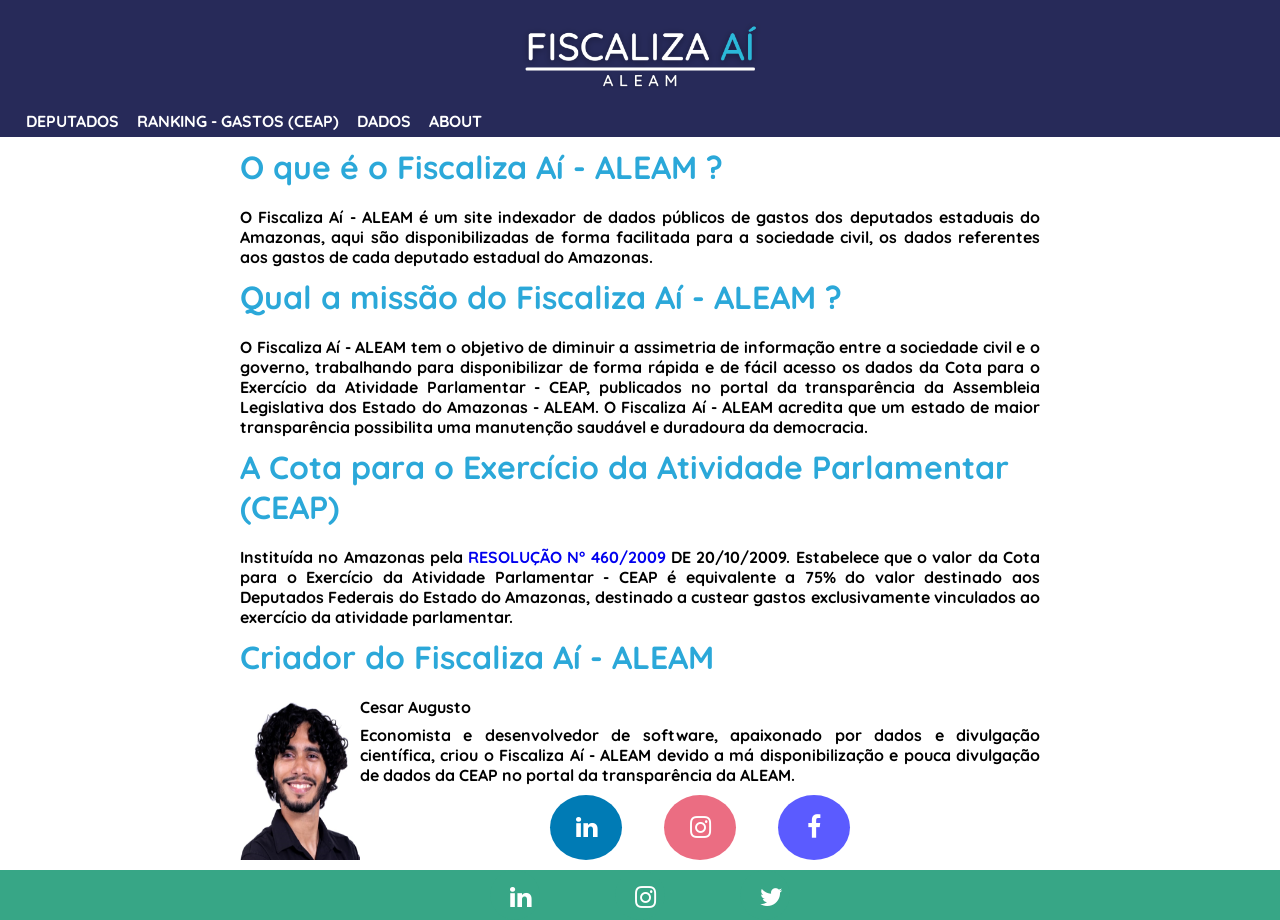
<file: pages/about/about.html>
<!DOCTYPE html>
<html lang="pt-br">
<head>
    <!-- Google tag (gtag.js) -->
    <script async src="https://www.googletagmanager.com/gtag/js?id=G-LFWSQ889DN"></script>
    <script>
    window.dataLayer = window.dataLayer || [];
    function gtag(){dataLayer.push(arguments);}
    gtag('js', new Date());

    gtag('config', 'G-LFWSQ889DN');
    </script>
    <meta charset="UTF-8">
    <meta http-equiv="X-UA-Compatible" content="IE=edge">
    <meta name="viewport" content="width=device-width, initial-scale=1.0">
    <link rel="stylesheet" href="https://cdnjs.cloudflare.com/ajax/libs/font-awesome/4.7.0/css/font-awesome.min.css" />
    <link rel="stylesheet" href="https://fonts.googleapis.com/css2?family=Material+Symbols+Outlined:opsz,wght,FILL,GRAD@48,400,0,0" />
    <link rel="stylesheet" href="about.css">
    <title>about - fiscaliza aí aleam</title>
</head>
<body>
    <header>
        <img id="logotipo" src="../../images/banner-fiscaliza_ai_purple.png" alt="logotipo - FISCALIZA AÍ ALEAM" >
        <nav id="menu" >
            <button id="btn-mobile" ><span class="material-symbols-outlined">menu</span></button>
            <ul>
                <li><a href="../../index.html">DEPUTADOS</a></li>
                <li><a href="../ranking/ranking.html">RANKING - GASTOS (CEAP)</a></li>
                <li><a href="../data/data.html">DADOS</a></li>
                <li><a href="#">ABOUT</a></li>
            </ul>
        </nav>
    </header>
    <main>
        <div id="box-content" >
            <h1>O que é o Fiscaliza Aí - ALEAM ?</h1>
            <p>
                O Fiscaliza Aí - ALEAM é um site indexador de dados públicos 
                de gastos dos deputados estaduais do Amazonas, aqui são disponibilizadas 
                de forma facilitada para a sociedade civil, os dados referentes aos gastos de cada deputado estadual do Amazonas.
            </p>
            <h1>Qual a missão do Fiscaliza Aí - ALEAM ?</h1>
            <p>
                O Fiscaliza Aí - ALEAM tem o objetivo de diminuir a assimetria de informação 
                entre a sociedade civil e o governo, trabalhando para disponibilizar de forma rápida e de fácil acesso 
                os dados da Cota para o Exercício da Atividade Parlamentar - CEAP, publicados no portal da transparência da Assembleia Legislativa dos Estado do Amazonas - ALEAM.
                O Fiscaliza Aí - ALEAM acredita que um estado de maior transparência possibilita uma manutenção saudável e duradoura da democracia.
            </p>
            <h1>A Cota para o Exercício da Atividade Parlamentar (CEAP)</h1>
            <p>
                Instituída no Amazonas pela <a href="https://www.aleam.gov.br/transparencia/wp-content/uploads/2022/04/resolucao-4602009-e-alteracoes.pdf" target="_blank" >RESOLUÇÃO N° 460/2009</a> DE 20/10/2009. Estabelece que o valor da Cota para o Exercício da Atividade Parlamentar - CEAP 
                é equivalente a 75% do valor destinado aos Deputados Federais do Estado do Amazonas, destinado a custear gastos 
                exclusivamente vinculados ao exercício da atividade parlamentar.
            </p>
            <h1>Criador do Fiscaliza Aí - ALEAM</h1>
            <div id="div_perfil">
                <img id="foto_perfil" src="../../images/foto-perfil.PNG" >
                <div id="perfil_texto" >
                    <h4>Cesar Augusto</h4>
                    <p>Economista e desenvolvedor de software, apaixonado por dados e divulgação 
                        científica, criou o Fiscaliza Aí - ALEAM devido a má disponibilização e pouca divulgação 
                        de dados da CEAP no portal da transparência da ALEAM.
                    </p>
                    <!-- Add font awesome icons -->
                    <div id="redes_sociais" >
                        <a href="https://www.linkedin.com/in/cesar-augusto-258b92185" target="_blank" class="fa fa-linkedin"></a>
                        <a href="https://www.instagram.com/czaraugusto_/"target="_blank" class="fa fa-instagram"></a>
                        <a href="https://www.facebook.com/cesar.andradeferreira.1/"target="_blank" class="fa fa-facebook"></a>
                    </div>
                </div>
            </div>
    </main>
    <footer>
        <div id="redes_sociais_footer" >
            <a href="https://www.linkedin.com/company/fiscaliza-a%C3%AD-aleam/" target="_blank" class="fa fa-linkedin"></a>
            <a href="https://instagram.com/fiscalizaaialeam?igshid=ZDdkNTZiNTM=" class="fa fa-instagram" target="_blank"></a>
            <a href="https://twitter.com/fiscalizaaiale1" target="_blank" class="fa fa-twitter"></a>
        </div>
    </footer>
    <script src="../../menu.js" ></script>
</body>
</html>
</file>
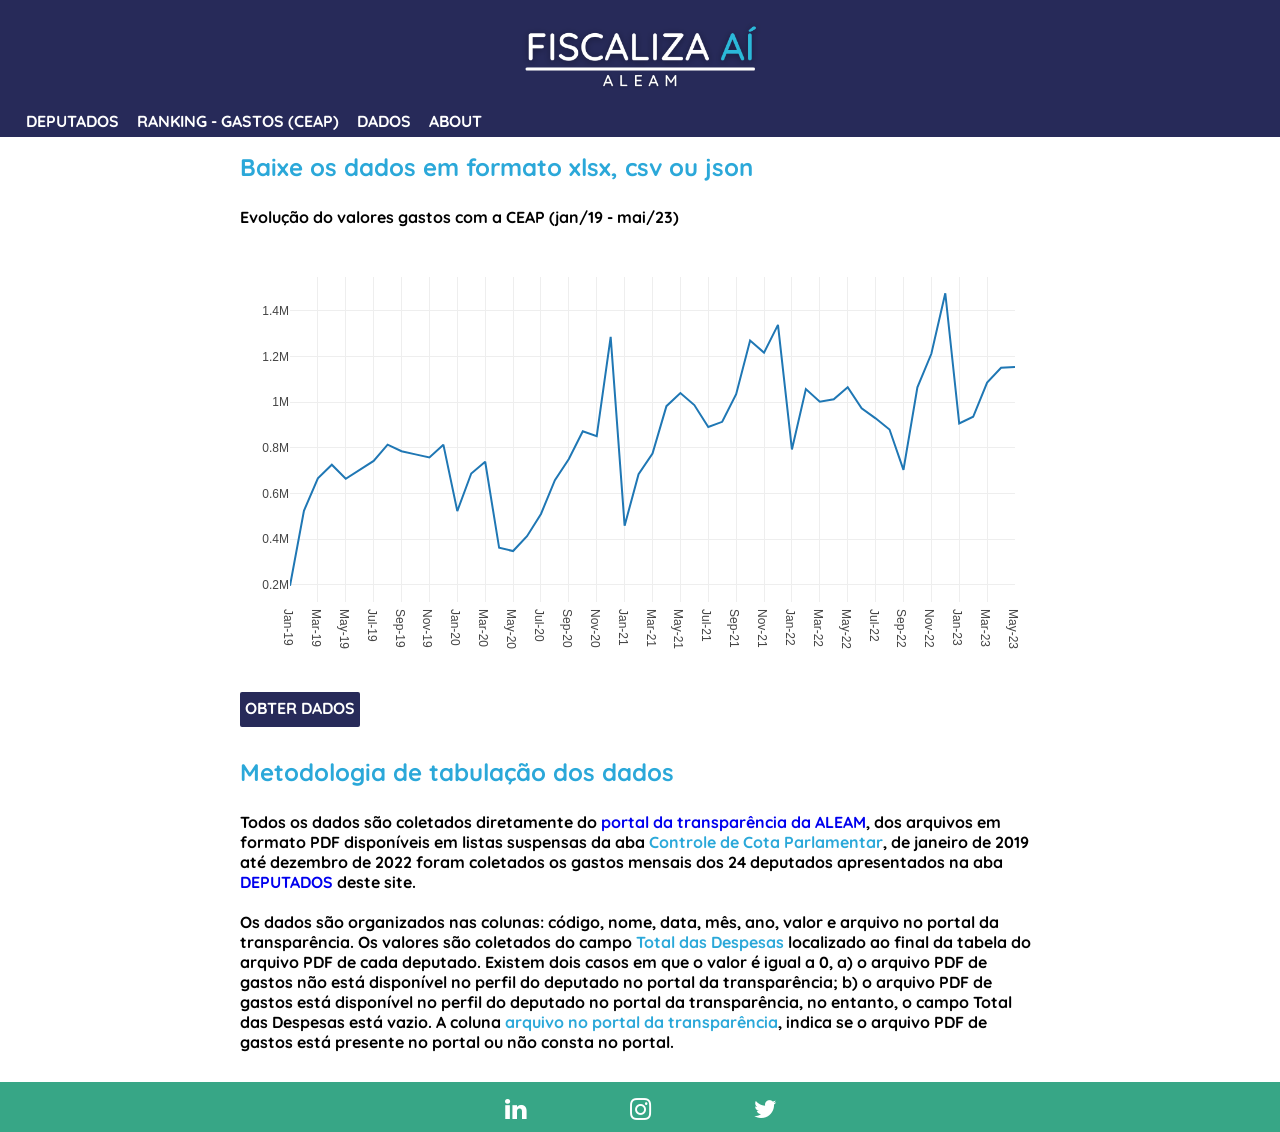
<file: pages/data/data.html>
<!DOCTYPE html>
<html lang="pt-br">
<head>
    <!-- Google tag (gtag.js) -->
    <script async src="https://www.googletagmanager.com/gtag/js?id=G-LFWSQ889DN"></script>
    <script>
    window.dataLayer = window.dataLayer || [];
    function gtag(){dataLayer.push(arguments);}
    gtag('js', new Date());

    gtag('config', 'G-LFWSQ889DN');
    </script>
    <meta charset="UTF-8">
    <meta http-equiv="X-UA-Compatible" content="IE=edge">
    <meta name="viewport" content="width=device-width, initial-scale=1.0">
    <link rel="stylesheet" href="https://cdnjs.cloudflare.com/ajax/libs/font-awesome/4.7.0/css/font-awesome.min.css" />
    <link rel="stylesheet" href="https://fonts.googleapis.com/css2?family=Material+Symbols+Outlined:opsz,wght,FILL,GRAD@48,400,0,0" />
    <link rel="stylesheet" href="data.css">
    <title>dados dos gastos com a CEAP</title>
</head>
<body>
    <header>
        <img id="logotipo" src="../../images/banner-fiscaliza_ai_purple.png" alt="logotipo - FISCALIZA AÍ ALEAM" >
        <nav id="menu" >
            <button id="btn-mobile" ><span class="material-symbols-outlined">menu</span></button>
            <ul>
                <li><a href="../../index.html">DEPUTADOS</a></li>
                <li><a href="../../pages/ranking/ranking.html">RANKING - GASTOS (CEAP)</a></li>
                <li><a href="#">DADOS</a></li>
                <li><a href="../about/about.html">ABOUT</a></li>
            </ul>
        </nav>
    </header>
    <main>
        <div id="box-content">
            <h2>Baixe os dados em formato xlsx, csv ou json</h2>
            <h4>Evolução do valores gastos com a CEAP (jan/19 - mai/23)</h4>
            <div id="myChart" style="width:100%;max-width:875px"></div>
            <a href="https://drive.google.com/drive/folders/1hiXVvRq3g6VjkrqY8ZjcXqz1P7Qt_QB0?usp=share_link"  target="_blank" ><div id="botao" >OBTER DADOS</div></a>
            <h2>Metodologia de tabulação dos dados</h2>
            <div id="texto">
                <p>
                    Todos os dados são coletados diretamente do <a href="https://www.aleam.gov.br/transparencia/controle-de-cota-parlamentar/" target="_blank">portal da transparência da ALEAM</a>,
                    dos arquivos em formato PDF disponíveis em listas suspensas da aba <b>Controle de Cota Parlamentar</b>,
                    de janeiro de 2019 até dezembro de 2022 foram coletados os gastos mensais dos 24 deputados apresentados na aba <a href="../../index.html">DEPUTADOS</a>
                    deste site.
                </p>
                <br>
                <p>
                    Os dados são organizados nas colunas: código, nome, data, mês, ano, valor e arquivo no portal da transparência. Os valores são coletados do campo <b>Total das Despesas</b>
                    localizado ao final da tabela do arquivo PDF de cada deputado. Existem dois casos em que o valor é igual a 0, a) o arquivo PDF de gastos não está disponível no perfil do deputado no portal da transparência;
                    b) o arquivo PDF de gastos está disponível no perfil do deputado no portal da transparência, no entanto, o campo Total das Despesas está vazio. A coluna <b>arquivo no portal da transparência</b>, indica se o arquivo PDF de gastos está presente no portal ou não consta no portal.
                </p>
            </div>
        </div>
    </main>
    <footer>
        <!-- Add font awesome icons -->
        <div id="redes_sociais_footer" >
            <a href="https://www.linkedin.com/company/fiscaliza-a%C3%AD-aleam/" target="_blank" class="fa fa-linkedin"></a>
            <a href="https://instagram.com/fiscalizaaialeam?igshid=ZDdkNTZiNTM=" class="fa fa-instagram" target="_blank"></a>
            <a href="https://twitter.com/fiscalizaaiale1" target="_blank" class="fa fa-twitter"></a>
        </div>
    </footer>
    <script src="https://cdn.plot.ly/plotly-latest.min.js"></script>
    <script src="../../arquivos_javascript_deputados/gastos_deputados_estaduais_total.js"></script>
    <script src="data.js"></script>
    <script src="../../menu.js" ></script>
</body>
</html>
</file>
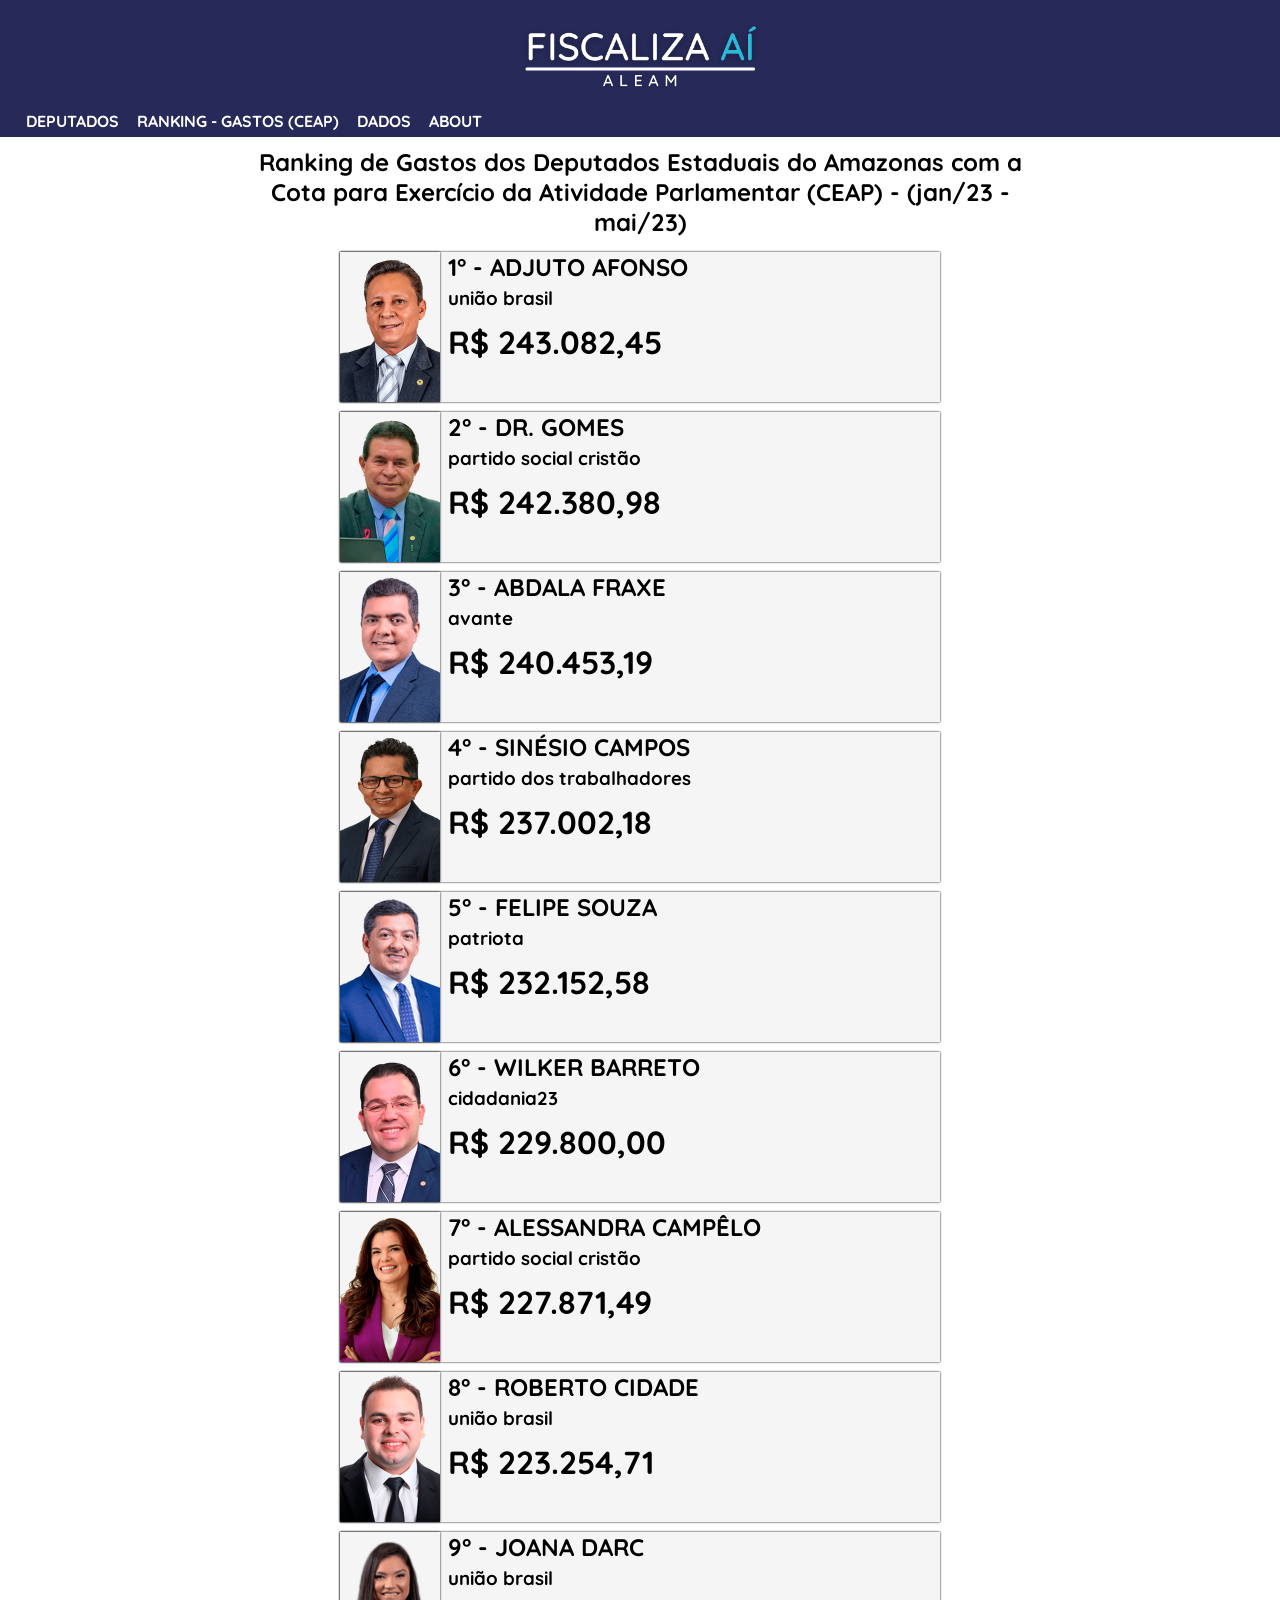
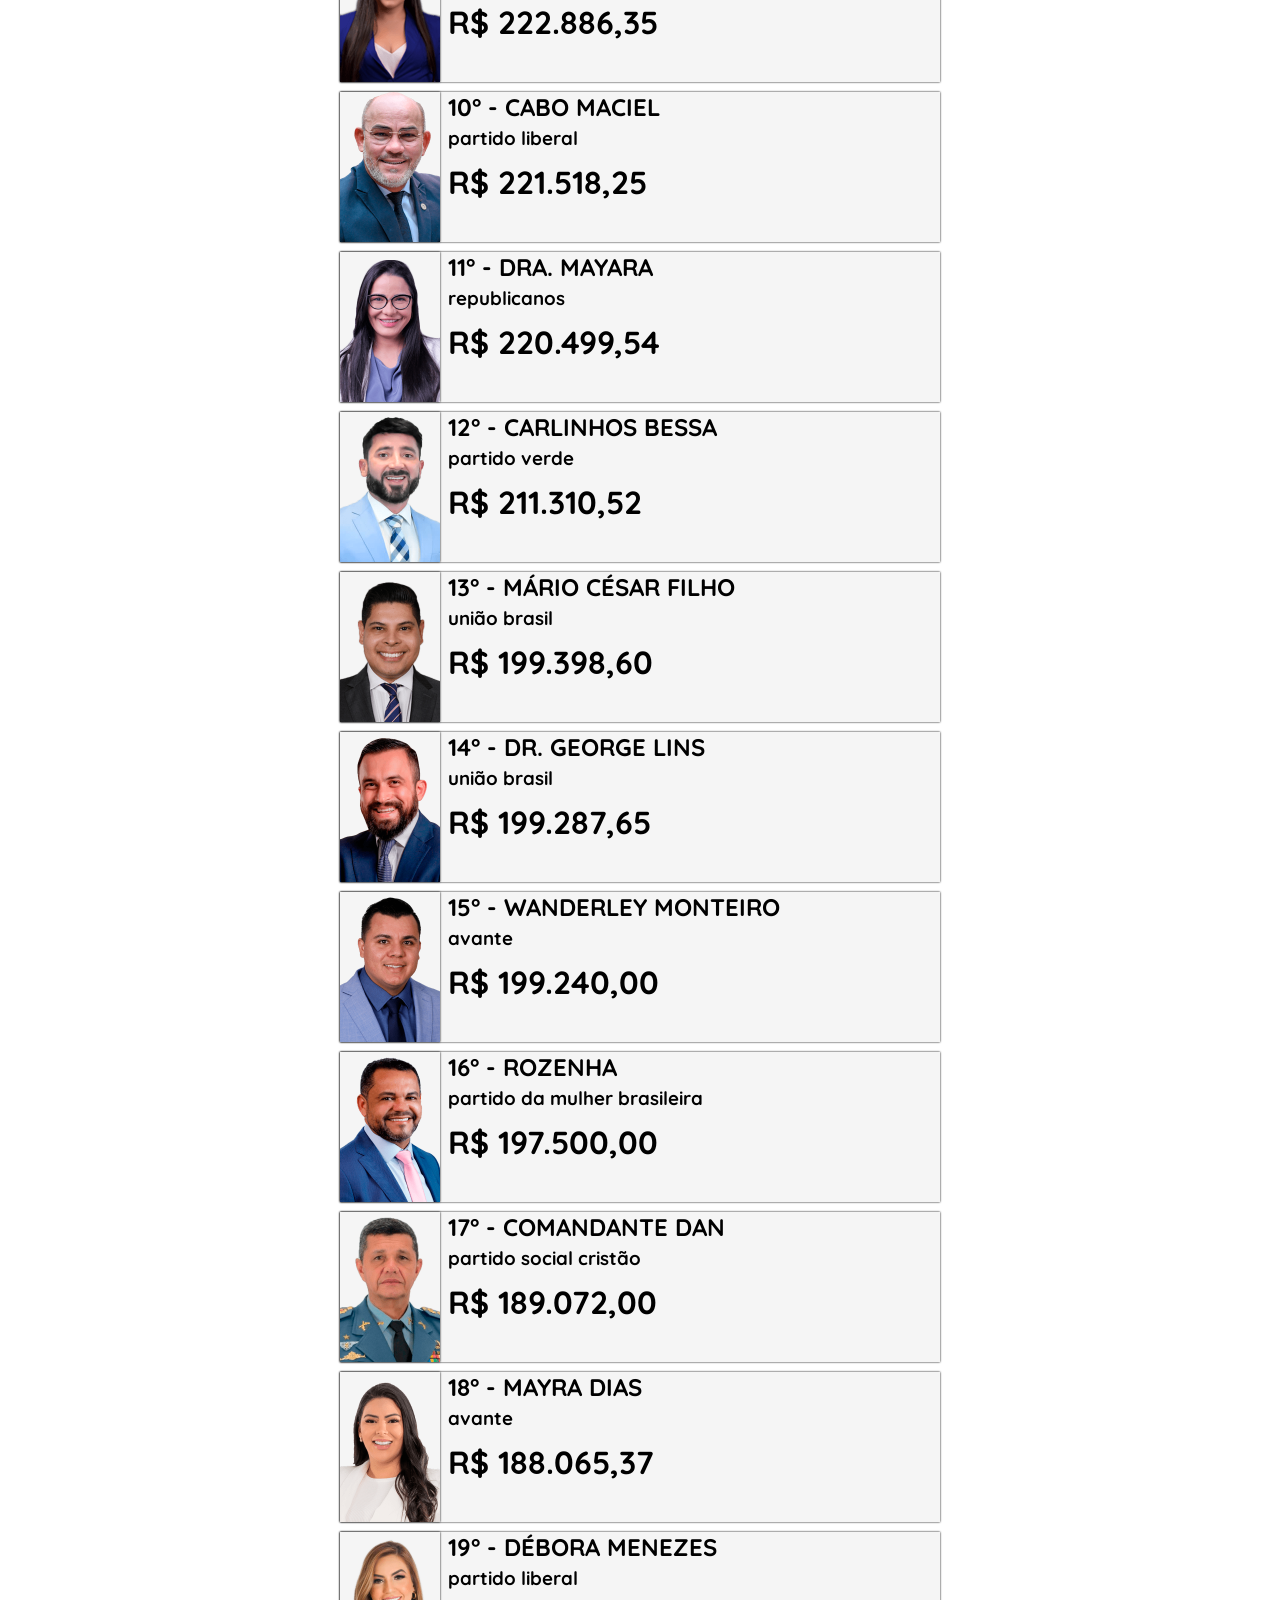
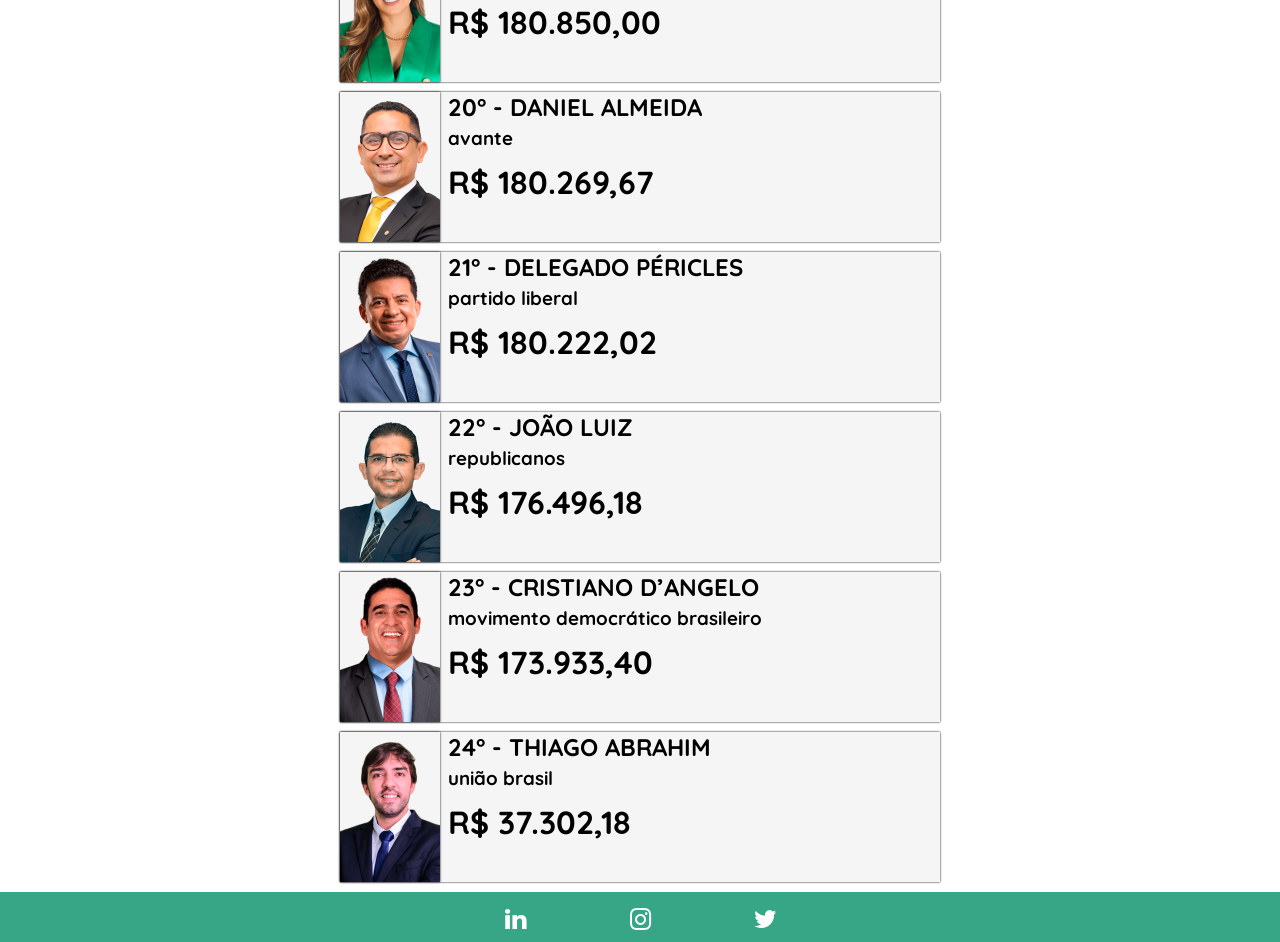
<file: pages/ranking/ranking.html>
<!DOCTYPE html>
<html lang="pt-br">
<head>
    <!-- Google tag (gtag.js) -->
    <script async src="https://www.googletagmanager.com/gtag/js?id=G-LFWSQ889DN"></script>
    <script>
    window.dataLayer = window.dataLayer || [];
    function gtag(){dataLayer.push(arguments);}
    gtag('js', new Date());

    gtag('config', 'G-LFWSQ889DN');
    </script>
    <meta charset="UTF-8">
    <meta http-equiv="X-UA-Compatible" content="IE=edge">
    <meta name="viewport" content="width=device-width, initial-scale=1.0">
    <link rel="stylesheet" href="https://cdnjs.cloudflare.com/ajax/libs/font-awesome/4.7.0/css/font-awesome.min.css" />
    <link rel="stylesheet" href="https://fonts.googleapis.com/css2?family=Material+Symbols+Outlined:opsz,wght,FILL,GRAD@48,400,0,0" />
    <link rel="stylesheet" href="ranking.css">
    <title>ranking de gastos - deputados estaduais do Amazonas</title>
</head>
<body>
    <header>
        <img id="logotipo" src="../../images/banner-fiscaliza_ai_purple.png" alt="logotipo - FISCALIZA AÍ ALEAM" >
        <nav id="menu" >
            <button id="btn-mobile" ><span class="material-symbols-outlined">menu</span></button>
            <ul>
                <li><a href="../../index.html">DEPUTADOS</a></li>
                <li><a href="#">RANKING - GASTOS (CEAP)</a></li>
                <li><a href="../data/data.html">DADOS</a></li>
                <li><a href="../about/about.html">ABOUT</a></li>
            </ul>
        </nav>
    </header>
    <main>
        <div id="box-content" >
            <h2 id="titulo" >Ranking de Gastos dos Deputados Estaduais do Amazonas com a Cota para Exercício 
                da Atividade Parlamentar (CEAP) - (jan/23 - mai/23)
            </h2>
            <div id="box-cards"></div>
        </div>
    <div id="box_gastos" >
        <div class="close-btn" onclick="show()" >&times;</div>
        <h1 id="nome_ficha" ></h1>
        <h1 class="titulo_valor" >Total Disponível</h1>
        <h2 class="valor_num" id="valor_num_dis" ></h2>
        <h1 class="titulo_valor" >Total Gasto</h1>
        <h2 class="valor_num" id="valor_num_tot"></h2>
        <h1 class="titulo_valor" >Total Poupado</h1>
        <h2 class="valor_num" id="valor_num_poup" ></h2>
    </div>
    </main>
    <footer>
        <!-- Add font awesome icons -->
        <div id="redes_sociais_footer" >
            <a href="https://www.linkedin.com/company/fiscaliza-a%C3%AD-aleam/" target="_blank" class="fa fa-linkedin"></a>
            <a href="https://instagram.com/fiscalizaaialeam?igshid=ZDdkNTZiNTM=" class="fa fa-instagram" target="_blank"></a>
            <a href="https://twitter.com/fiscalizaaiale1" target="_blank" class="fa fa-twitter"></a>
        </div>
    </footer>
    <script src="../../arquivos_javascript_deputados/info_deputadosEstaduais_2023.js" ></script>
    <script src="ranking.js" ></script>
    <script src="../../menu.js" ></script>
</body>
</html>
</file>
<file: pages/about/about.css>
@import url('https://fonts.googleapis.com/css2?family=Quicksand:wght@300&display=swap');

* {
    margin: 0px;
}

header {
    background-color: #272A59;
    margin-bottom: 10px;
    font-family: 'Quicksand', sans-serif;
    font-weight: bold;
}

#logotipo {
    display: block;
    margin: auto;
    width: 300px;
}

#menu {
    display: block;
    padding-left: 12px;
    padding-bottom: 4px;
}

#menu ul {
    padding-left: 0px;
    list-style-type: none;
    margin-bottom: 2px;
}

#menu li {
    display: inline;
}

#menu a {
    color: white;
    text-decoration: none;
    margin-left: 14px;
}

#btn-mobile {
    display: none;
}

@media (max-width: 600px) {
    #btn-mobile {
        display: block;
        margin: auto;
        border-style: none;
        color:white;
        background-color: #272A59;
        cursor: pointer;
        font-family: 'Quicksand', sans-serif;
        font-weight: bold;
    }

    #menu {
    padding-left: 0px;
    }

    #menu ul {
        display: none;
    }

    #menu.active ul {
        display: block;
        margin: auto;
        text-align: center;
    }

    #menu li {
        display: block;
        margin-bottom: 2px;
    }

    #menu a {
        margin-left: 0px;
    }

}

#box-content {
    font-family: 'Quicksand', sans-serif;
    max-width: 800px;
    min-width: 320px;
    margin: auto;
    padding: 0px 8px 0px 8px;
}

h1 {
    color: #2BA8D9;
    margin-bottom: 20px;
}

p {
    text-align: justify;
    margin-bottom: 10px;
    font-weight: 800;
}

#div_perfil {
    display: flex;
}

#foto_perfil {
    display: block;
    width: 120px;
}

h4 {
    margin-bottom: 8px;
}

a {
    text-decoration: none;
}

@media (max-width: 600px) {
    #div_perfil {
    display: block;
    }

    #foto_perfil {
        display: block;
        width: 120px;
        margin: auto;
        margin-bottom: 8px;
    }
}

#redes_sociais {
    max-width: 300px;
    margin: auto;
    display: flex;
    justify-content: space-between;
}

.fa:hover {
    opacity: 0.9;
}

.fa-linkedin {
    background: #007bb5;
    color: white;
}

.fa-instagram {
    background: rgb(235, 109, 130);
    color: white;
}

.fa-facebook {
    background: rgb(91, 91, 255);
    color: white;
}

.fa {
    text-align: center;
    padding: 20px;
    font-size: 25px;
    width: 32px;
    text-decoration: none;
    border-radius: 50%;
}

footer {
    width: 100%;
    height: 50px;
    background-color: #37A686;
    margin-top: 10px;
}

#redes_sociais_footer {
    max-width: 300px;
    margin: auto;
    display: flex;
    justify-content: space-between;
}

#redes_sociais_footer .fa:hover {
    opacity: 0.9;
}

#redes_sociais_footer .fa-linkedin {
    background: #37A686;
    color: white;
}

#redes_sociais_footer .fa-instagram {
    background: #37A686;
    color: white;
}

#redes_sociais_footer .fa-twitter {
    background: #37A686;
    color: white;
}

#redes_sociais_footer .fa {
    text-align: center;
    font-size: 25px;
    width: 50px;
    height: 50px;
    padding-top: 15px;
    box-sizing: border-box;
    text-decoration: none;
}
</file>
<file: pages/data/data.css>
@import url('https://fonts.googleapis.com/css2?family=Quicksand:wght@300&display=swap');

* {
    margin: 0px;
}

header {
    background-color: #272A59;
    margin-bottom: 10px;
    font-family: 'Quicksand', sans-serif;
    font-weight: bold;
}

#logotipo {
    display: block;
    margin: auto;
    width: 300px;
}

#menu {
    display: block;
    padding-left: 12px;
    padding-bottom: 4px;
}

#menu ul {
    padding-left: 0px;
    list-style-type: none;
    margin-bottom: 2px;
}

#menu li {
    display: inline;
}

#menu a {
    color: white;
    text-decoration: none;
    margin-left: 14px;
}

#btn-mobile {
    display: none;
}

@media (max-width: 600px) {
    #btn-mobile {
        display: block;
        margin: auto;
        border-style: none;
        color:white;
        background-color: #272A59;
        cursor: pointer;
        font-family: 'Quicksand', sans-serif;
        font-weight: bold;
    }

    #menu {
    padding-left: 0px;
    }

    #menu ul {
        display: none;
    }

    #menu.active ul {
        display: block;
        margin: auto;
        text-align: center;
    }

    #menu li {
        display: block;
        margin-bottom: 2px;
    }

    #menu a {
        margin-left: 0px;
    }

}

#box-content {
    font-family: 'Quicksand', sans-serif;
    max-width: 800px;
    min-width: 320px;
    margin: auto;
    padding: 0px 8px 0px 8px;
    margin-bottom: 15x;
}

h2 {
    color: #2BA8D9;
    margin-top: 15px;
    margin-bottom: 25px;
}

h4 {
    font-weight: 800;
}

#myChart {
    margin: auto;
}

#botao {
    margin-top: 15px;
    font-weight: 800;
    color: white;
    background-color: #272A59;
    width: 120px;
    height: 35px;
    border-radius: 2px;
    text-align: center;
    box-sizing: border-box;
    padding-top: 6px;
    margin-bottom: 30px;
}

#botao:hover {
    box-shadow: 0px 0px 10px #272A59;
}

#texto {
    margin-bottom: 30px;
}

p {
    font-weight: 800;
}

b {
    color: #2BA8D9
}

a {
    text-decoration: none;
}

footer {
    width: 100%;
    height: 50px;
    background-color: #37A686;
    margin-top: 10px;
}

#redes_sociais_footer {
    max-width: 300px;
    margin: auto;
    display: flex;
    justify-content: space-between;
}

#redes_sociais_footer .fa:hover {
    opacity: 0.9;
}

#redes_sociais_footer .fa-linkedin {
    background: #37A686;
    color: white;
}

#redes_sociais_footer .fa-instagram {
    background: #37A686;
    color: white;
}

#redes_sociais_footer .fa-twitter {
    background: #37A686;
    color: white;
}

#redes_sociais_footer .fa {
    text-align: center;
    font-size: 25px;
    width: 50px;
    height: 50px;
    padding-top: 15px;
    box-sizing: border-box;
    text-decoration: none;
}
</file>
<file: pages/ranking/ranking.css>
@import url('https://fonts.googleapis.com/css2?family=Quicksand:wght@300&display=swap');

* {
    margin: 0px;
}

header {
    background-color: #272A59;
    margin-bottom: 10px;
    font-family: 'Quicksand', sans-serif;
    font-weight: bold;
}

#logotipo {
    display: block;
    margin: auto;
    width: 300px;
}

#menu {
    display: block;
    padding-left: 12px;
    padding-bottom: 4px;
}

#menu ul {
    padding-left: 0px;
    list-style-type: none;
    margin-bottom: 2px;
}

#menu li {
    display: inline;
}

#menu a {
    color: white;
    text-decoration: none;
    margin-left: 14px;
}

#btn-mobile {
    display: none;
}

@media (max-width: 600px) {
    #btn-mobile {
        display: block;
        margin: auto;
        border-style: none;
        color:white;
        background-color: #272A59;
        cursor: pointer;
        font-family: 'Quicksand', sans-serif;
        font-weight: bold;
    }

    #menu {
    padding-left: 0px;
    }

    #menu ul {
        display: none;
    }

    #menu.active ul {
        display: block;
        margin: auto;
        text-align: center;
    }

    #menu li {
        display: block;
        margin-bottom: 2px;
    }

    #menu a {
        margin-left: 0px;
    }

}

#box-content {
    font-family: 'Quicksand', sans-serif;
    max-width: 800px;
    min-width: 320px;
    margin: auto;
    padding: 0px 8px 0px 8px;
}

#titulo {
    text-align: center;
    margin-bottom: 15px;
}

.divCard {
    display: flex;
    background-color: whitesmoke;
    max-width: 600px;
    min-width: 320px;
    margin-bottom: 15px;
    box-shadow: 0px 0px 2px black;
    margin: auto;
    margin-bottom: 10px;
}

.divCard:hover{
    box-shadow: 0px 0px 8px #272A59;
    cursor: pointer;
}

.divCard img {
    display: block;
    width: 100px;
    box-shadow: 0px 0px 2px black;
}

.divCard #divTexto {
    margin-left: 8px;
}

.divCard #divTexto h2 {
    margin-bottom: 4px;
}

.divCard #divTexto h3 {
    margin-bottom: 12px;
}

#box_gastos {
    display: none;
}

#box_gastos.active {
    display: block;
    font-family: 'Quicksand', sans-serif;
    position: fixed;
    top: 50%;
    left: 50%;
    transform: translate(-50%,-50%);
    background-color: rgb(255, 255, 255);
    max-width: 420px;
    min-width: 320px;
    min-height: 280px;
    margin: auto;
    text-align: left;
    box-shadow: 0px 0px 2px black;
    border-radius: 10px;
    padding: 10px;
    border:solid 6px;
    border-color: #2BA8D9;
}

.close-btn {
    font-weight: bolder;
    width: 22px;
    height: 22px;
    background-color: red;
    text-align: center;
    border-radius: 10px;
    cursor: pointer;
    position: absolute;
    right: 0;
    margin-right: 18px;
}

#nome_ficha {
    margin-bottom: 8px;
}

.valor_num {
    margin-bottom: 12px;
}

footer {
    width: 100%;
    height: 50px;
    background-color: #37A686;
    margin-top: 10px;
}

#redes_sociais_footer {
    max-width: 300px;
    margin: auto;
    display: flex;
    justify-content: space-between;
}

#redes_sociais_footer .fa:hover {
    opacity: 0.9;
}

#redes_sociais_footer .fa-linkedin {
    background: #37A686;
    color: white;
}

#redes_sociais_footer .fa-instagram {
    background: #37A686;
    color: white;
}

#redes_sociais_footer .fa-twitter {
    background: #37A686;
    color: white;
}

#redes_sociais_footer .fa {
    text-align: center;
    font-size: 25px;
    width: 50px;
    height: 50px;
    padding-top: 15px;
    box-sizing: border-box;
    text-decoration: none;
}
</file>
